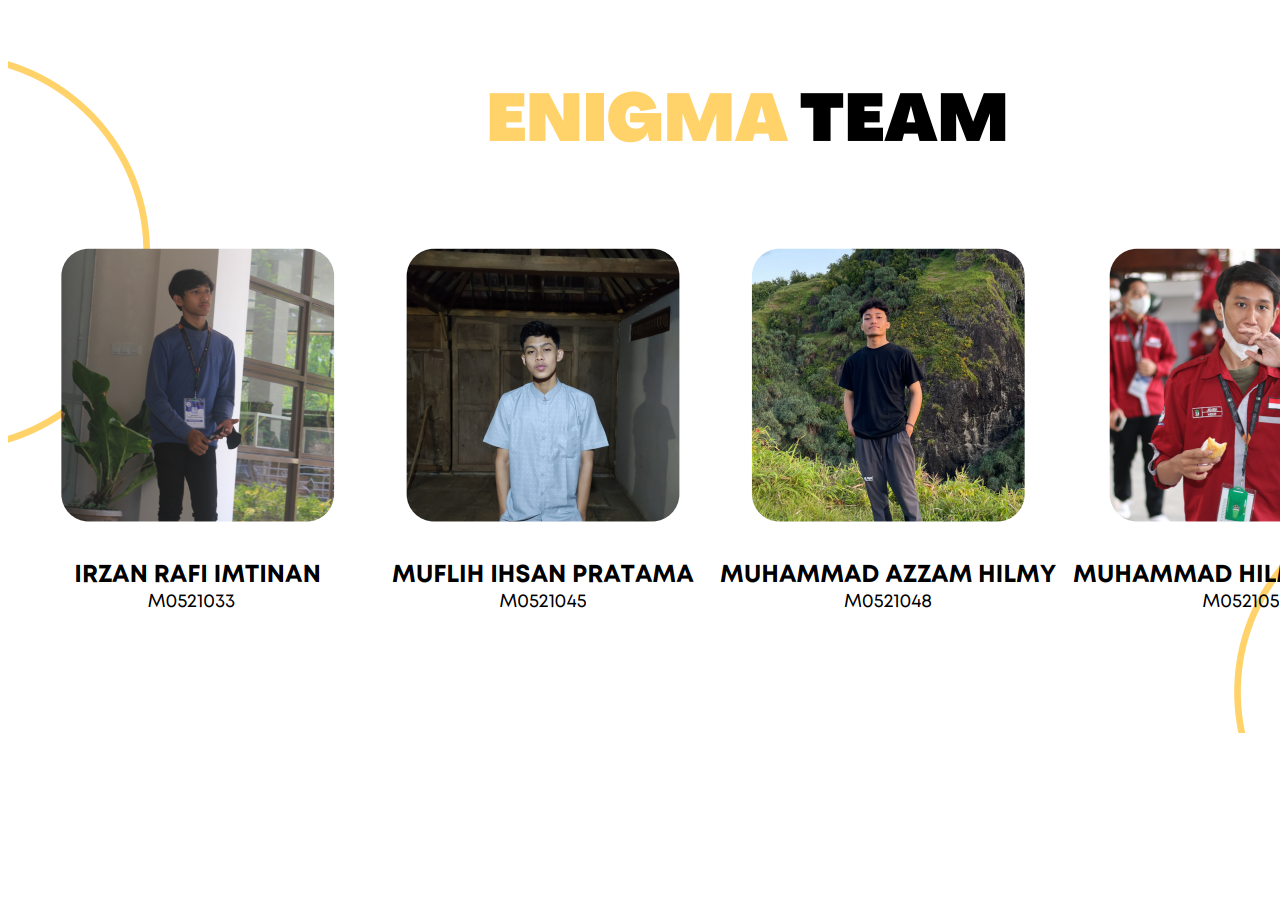
<file: operations/team.html>
<!DOCTYPE html>
<html lang="en">
<head>
    <meta charset="UTF-8">
    <meta name="viewport" content="width=device-width, initial-scale=1.0">
    <title>Document</title>
</head>
<body>
    <img src="ENIGMA TEAM.png" style="display:block; margin:auto;">
</body>
</html>
</file>
